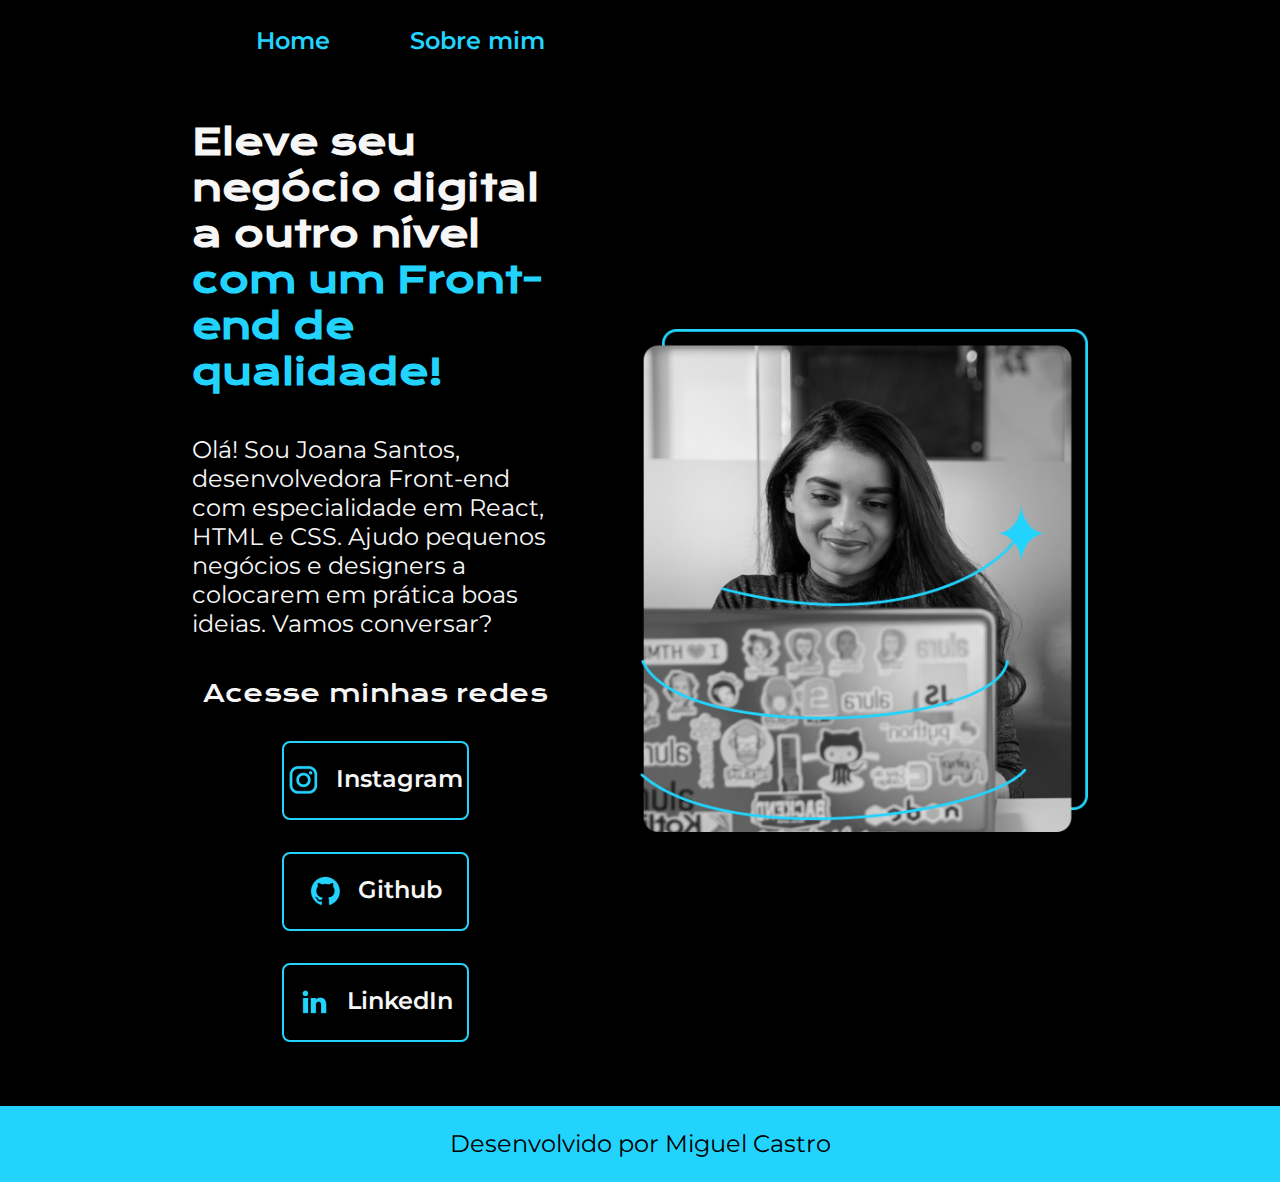
<file: index.html>
<!DOCTYPE html>
<html lang="pt-br">
<head>
    <meta charset="UTF-8"> 
    <meta http-equiv= "X-UA-Compatible" content="IE=edge">
    <meta name="viewport" content="width=device-width, initial-scale=1.0">
    <title>Portifólio</title>
    <link rel="stylesheet" href="./styles/styles.css"> 
</head>
<body>
    <header class="cabecalho">
        <nav class="cabecalho__menu">
            <a class="cabecalho__menu__link" href="index.html"> Home </a>
            <a class="cabecalho__menu__link" href="about.html"> Sobre mim</a>
        </nav>
    </header>
    <main class="apresentacao">
        <section class="apresentacao__conteudo">
            <h1 class="apresentacao__conteudo__titulo">Eleve seu negócio digital a outro nível <strong class="titulo-destaque"> com um Front-end de qualidade! </strong></h1>
            <p class="apresentacao__conteudo__texto">Olá! Sou Joana Santos, desenvolvedora Front-end com especialidade em React, HTML e CSS. Ajudo pequenos negócios e designers a colocarem em prática boas ideias. Vamos conversar?</p>
            <div class="apresentacao__links">
                <h2 class="apresentacao__links__subtitulo"> Acesse minhas redes </h2>
                <a class="apresentacao__links__navegacao" href="https://www.instagram.com/miguell_castro/">
                    <img src="./assets/instagram.png" alt="Logo Instagram">
                    Instagram 
                </a>
                <a class="apresentacao__links__navegacao" href="https://github.com/miguellcastro">
                    <img src="./assets/github.png" alt="Logo Github">
                    Github
                </a>
                <a class="apresentacao__links__navegacao" href="https://www.linkedin.com/in/miguel-castro-569791173/">
                    <img src="./assets/linkedin.png" alt="Logo LinkedIn">
                    LinkedIn
                </a>
            </div>
        </section>
        <img class="apresentacao__imagem" src="./assets/imagem.png" alt="Foto da Joana Santos programando">
    </main>
    <footer class="rodape"> 
    <p> Desenvolvido por Miguel Castro</p>
    </footer>
</body>
</html>
</file>
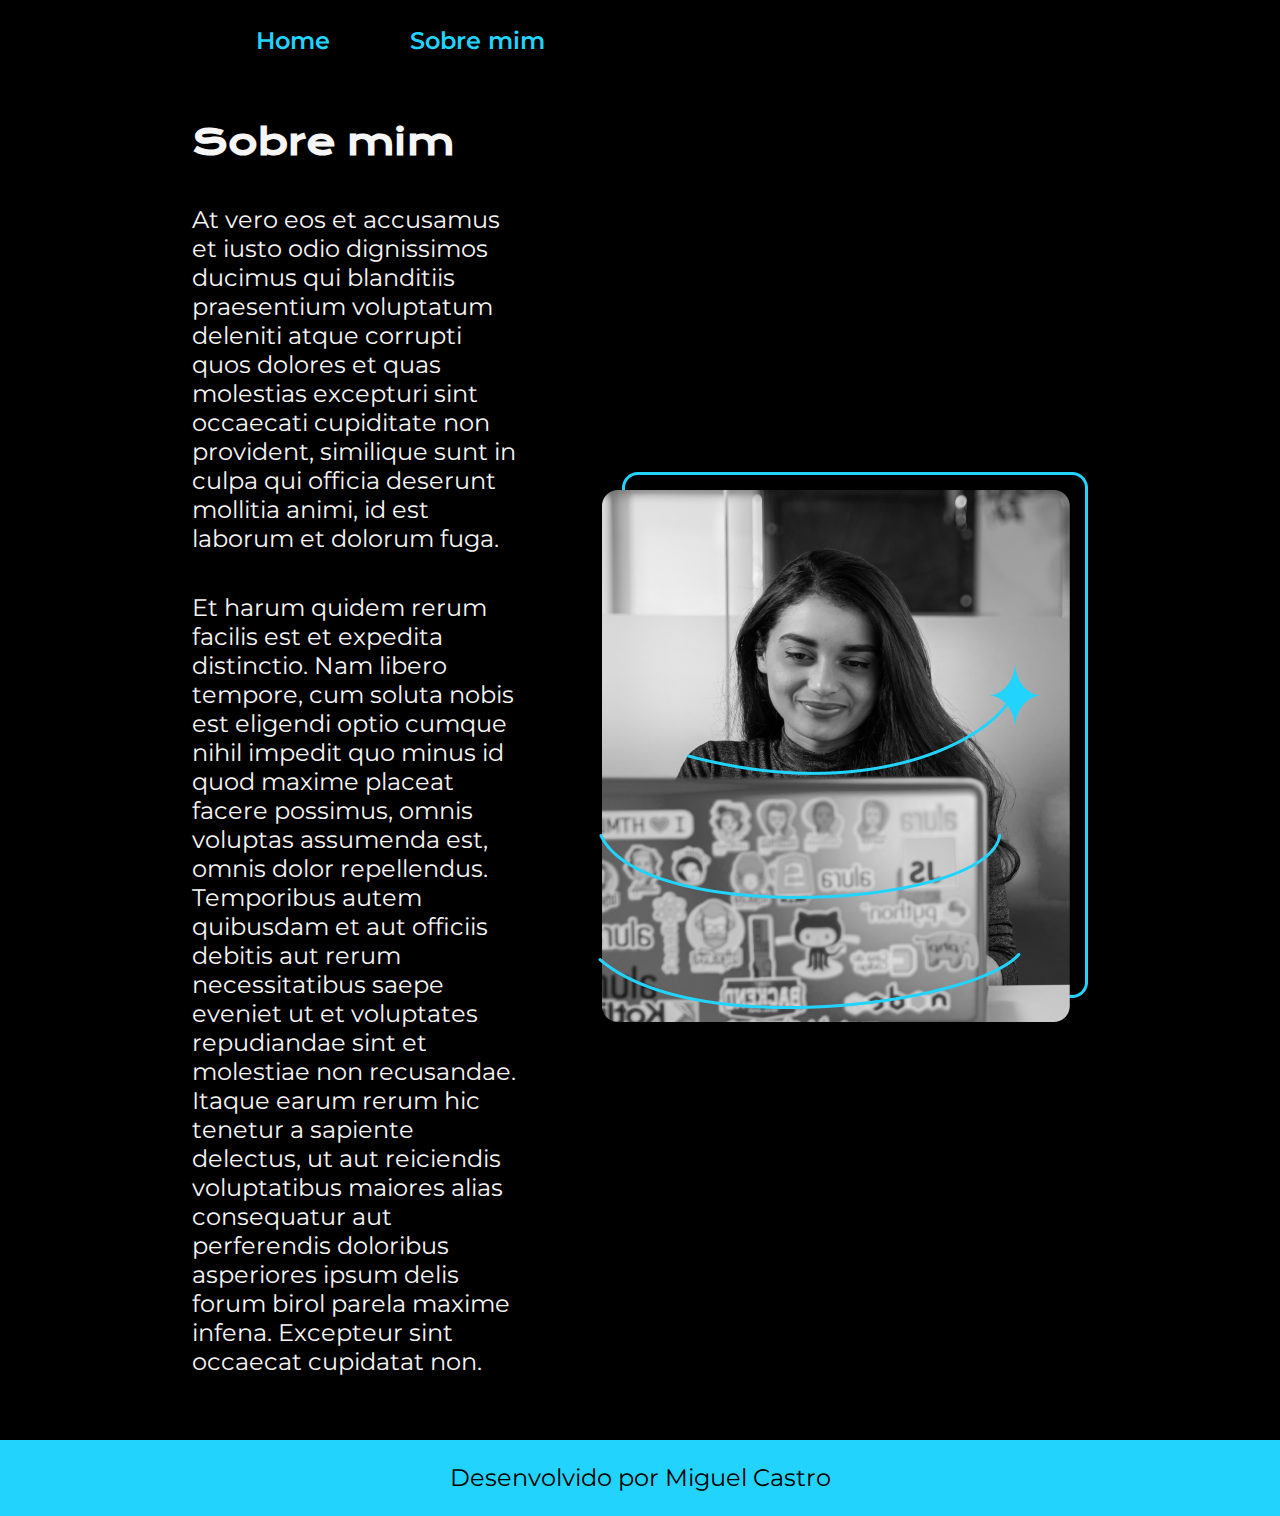
<file: about.html>
<!DOCTYPE html>
<html lang="pt-br">
<head>
    <meta charset="UTF-8">
    <meta http-equiv= "X-UA-Compatible" content="IE=edge">
    <meta name="viewport" content="width=device-width, initial-scale=1.0">
    <title>Sobre mim</title>
    <link rel="stylesheet" href="./styles/styles.css">
</head>
<body>
    <header class="cabecalho">
        <nav class="cabecalho__menu">
            <a class="cabecalho__menu__link" href="index.html"> Home </a>
            <a class="cabecalho__menu__link" href="about.html"> Sobre mim</a>
        </nav>
    </header>
    <main class="apresentacao">
        <section class="apresentacao__conteudo">
            <h1 class="apresentacao__conteudo__titulo">Sobre mim</h1>
            <p class="apresentacao__conteudo__texto">At vero eos et accusamus et iusto odio dignissimos ducimus qui blanditiis praesentium voluptatum deleniti atque corrupti quos dolores et quas molestias excepturi sint occaecati cupiditate non provident, similique sunt in culpa qui officia deserunt mollitia animi, id est laborum et dolorum fuga.</p>
            <p class="apresentacao__conteudo__texto">Et harum quidem rerum facilis est et expedita distinctio. Nam libero tempore, cum soluta nobis est eligendi optio cumque nihil impedit quo minus id quod maxime placeat facere possimus, omnis voluptas assumenda est, omnis dolor repellendus. Temporibus autem quibusdam et aut officiis debitis aut rerum necessitatibus saepe eveniet ut et voluptates repudiandae sint et molestiae non recusandae. Itaque earum rerum hic tenetur a sapiente delectus, ut aut reiciendis voluptatibus maiores alias consequatur aut perferendis doloribus asperiores ipsum delis forum birol parela maxime infena. Excepteur sint occaecat cupidatat non.
            </p>
        </section>
        <img src="./assets/imagem.png" alt="Foto da Joana Santos programando">
    </main>
    <footer class="rodape"> 
        <p> Desenvolvido por Miguel Castro</p>
    </footer>
</body>
</html>
</file>
<file: styles/styles.css>
@import url('https://fonts.googleapis.com/css2?family=Krona+One&family=Montserrat:wght@400;600&display=swap');

:root {
    --cor-primaria: #000000;
    --cor-secundaria: #F6F6F6;
    --cor-terciaria: #22D4fD;
    --cor-hoover: #272727;
    --fonte-primaria: 'Krona One', sans-serif;
    --fonte-secundaria:'Montserrat', sans-serif;
}

* {
    margin: 0;
    padding: 0;
}

body {  3
    box-sizing: border-box;
    /* height: 100vh; */
    background-color: var(--cor-primaria);
    color: var(--cor-secundaria);
}
.cabecalho{
    padding: 2% 0% 0% 20%;

}

.cabecalho__menu{
    display: flex;
    gap: 80px;
}
.cabecalho__menu__link{
    font-family: var(--fonte-secundaria);
    font-size: 1.5rem;
    font-weight: 600;
    color: var(--cor-terciaria);
    text-decoration: none;
}


.apresentacao{
    /* margin: 10% 15%; */
    padding: 5% 15%;
    display: flex; 
    align-items: center;
    justify-content: space-between;
    gap: 82px;
}

.apresentacao__conteudo{
    width: 50%;
    display: flex;
    flex-direction: column;
    gap: 40px;

}

.apresentacao__conteudo__titulo{
    font-size: 2.25rem;
    font-family: var(--fonte-primaria);
}

.titulo-destaque {
    color: var(--cor-terciaria);
}

.apresentacao__conteudo__texto{
    font-size: 1.5rem;
    font-family: var(--fonte-secundaria);
    font-weight: 400;
}

.apresentacao__links{
    display: flex;
    flex-direction: column;
    justify-content: space-between;
    align-items: center;
    gap: 32px;
}

.apresentacao__links__subtitulo{
    font-family: var(--fonte-primaria);
    font-weight: 400;
    font-size: 1.5rem;
}


.apresentacao__links__navegacao {
    /* background-color: #22D4FD; */
    display: flex;
    justify-content: center;
    gap: 16px;
    width: 50%;
    text-align: center;
    border-radius: 8px;
    font-size: 1.5rem;
    font-weight: 600;
    font-family: var(--fonte-secundaria);
    padding: 21.5px 0;
    text-decoration: none;
    color: var(--cor-secundaria);
    border: 2px solid var(--cor-terciaria);
}
.apresentacao__links__links:hover {
    background-color: var(--cor-hoover);
}

.apresentacao__imagem{
    width: 50%;
}
.rodape{
    color: var(--cor-primaria);
    background-color: var(--cor-terciaria);
    padding: 23.64px;
    text-align: center;
    font-family: var(--fonte-secundaria);
    font-size: 1.5rem;
}

@media (max-width: 1200px) {
    .cabecalho{
        padding: 10%;
    }
    .cabecalho__menu{
        justify-content: center;
    }
    .apresentacao{
        flex-direction: column-reverse;
        padding: 5%;
    }
    .apresentacao__conteudo{
        width: auto;
    }
}
</file>
